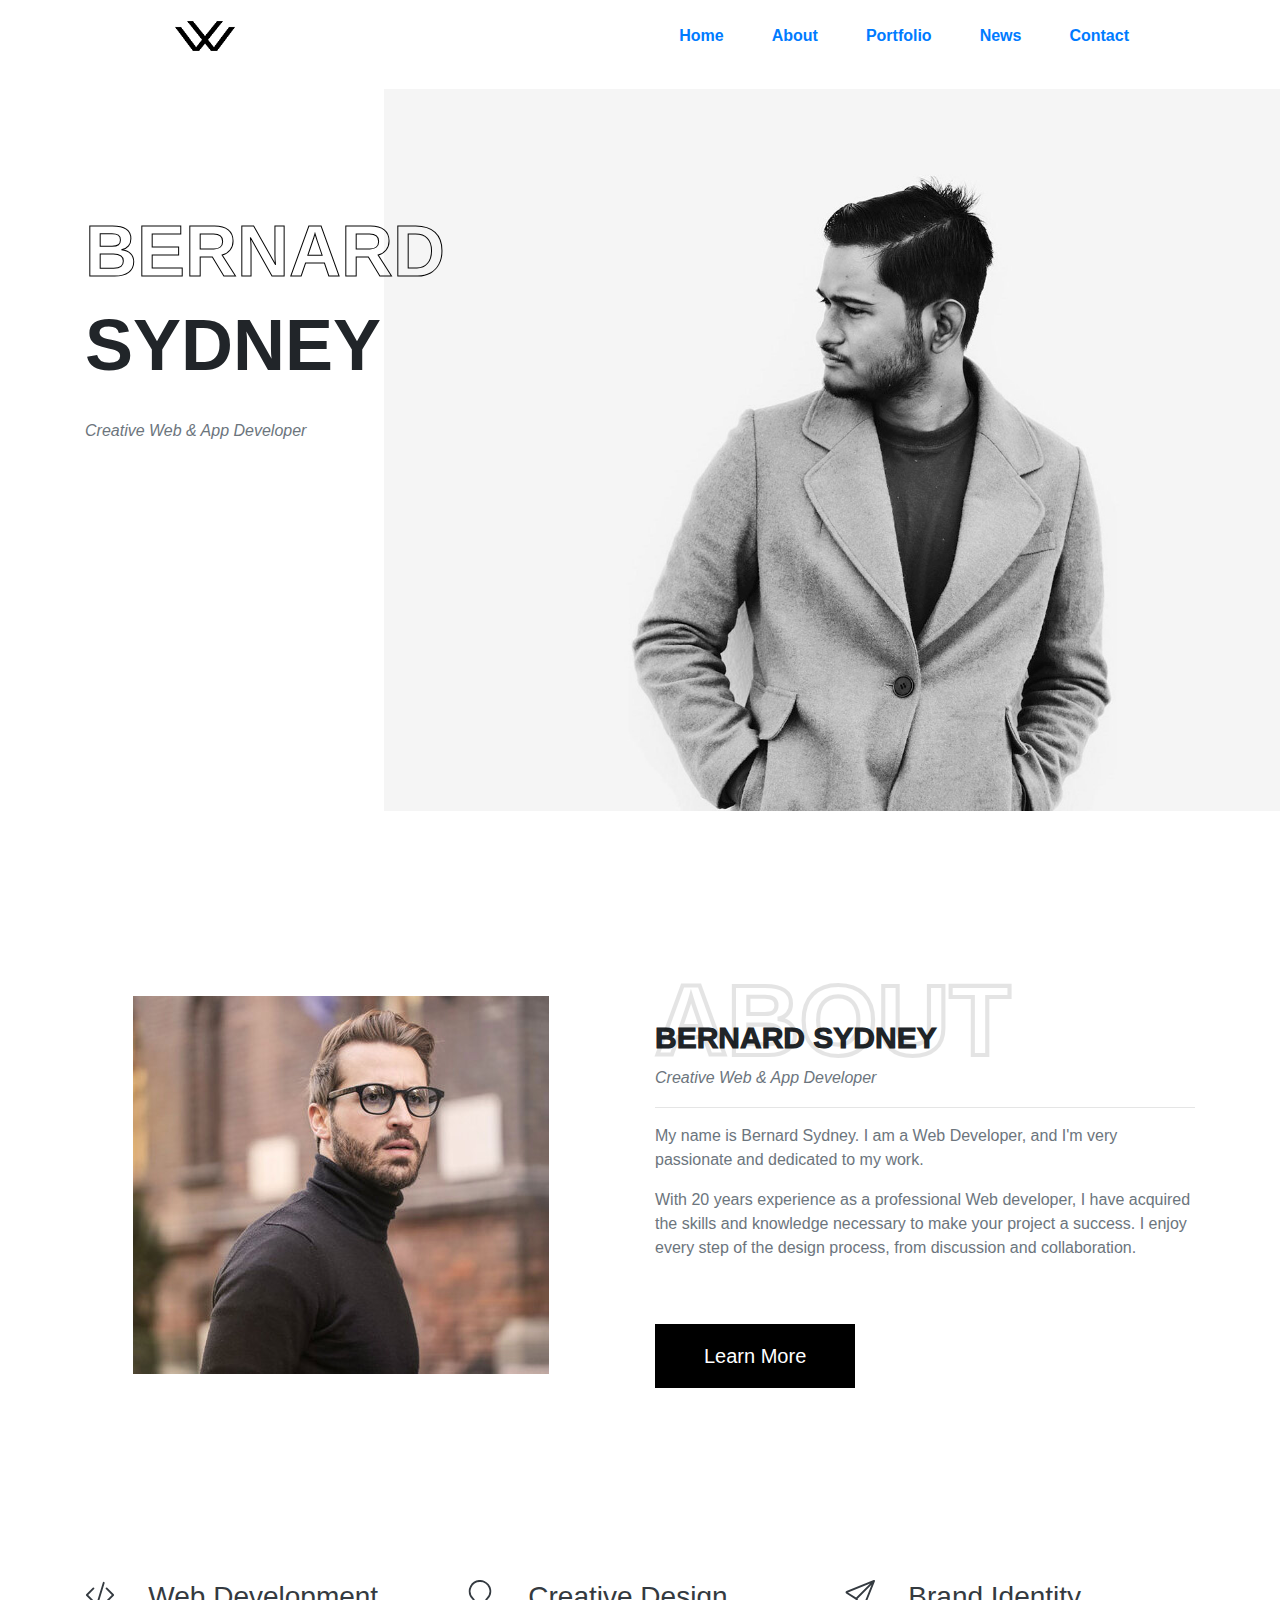
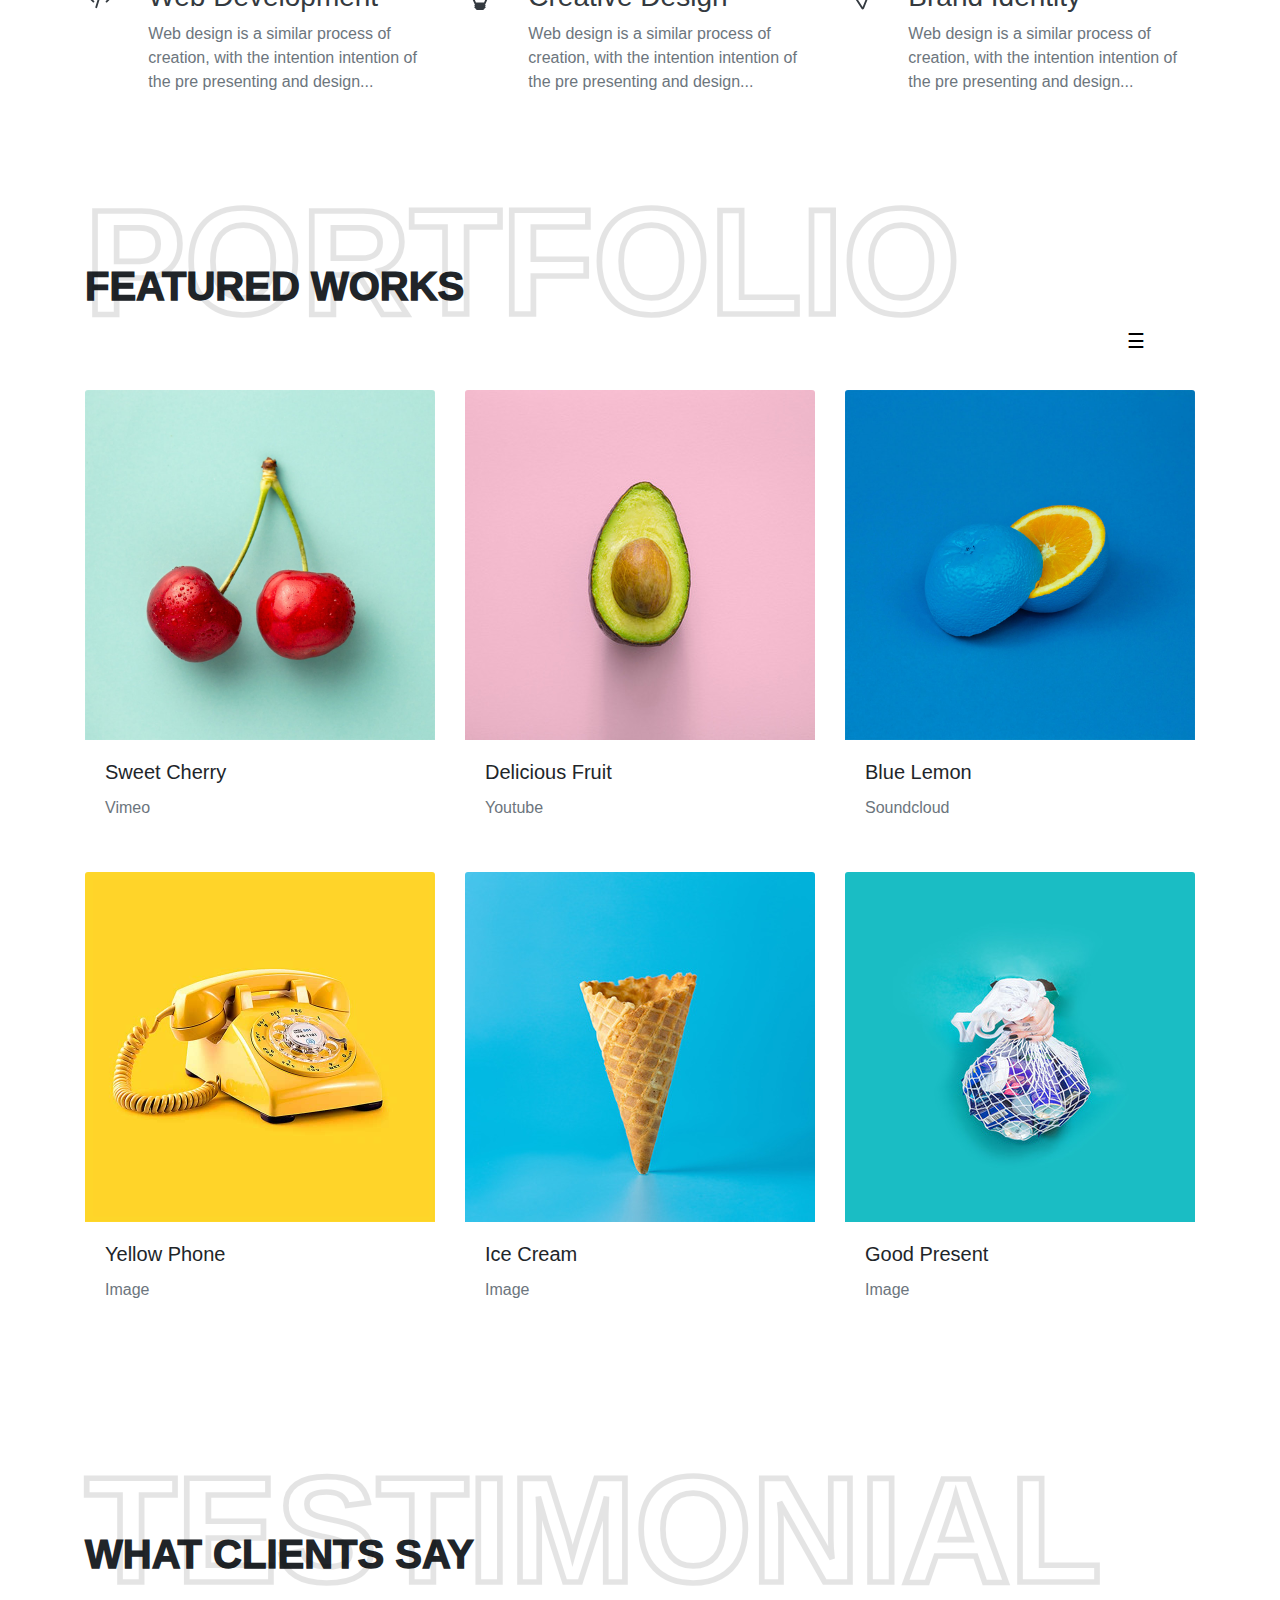
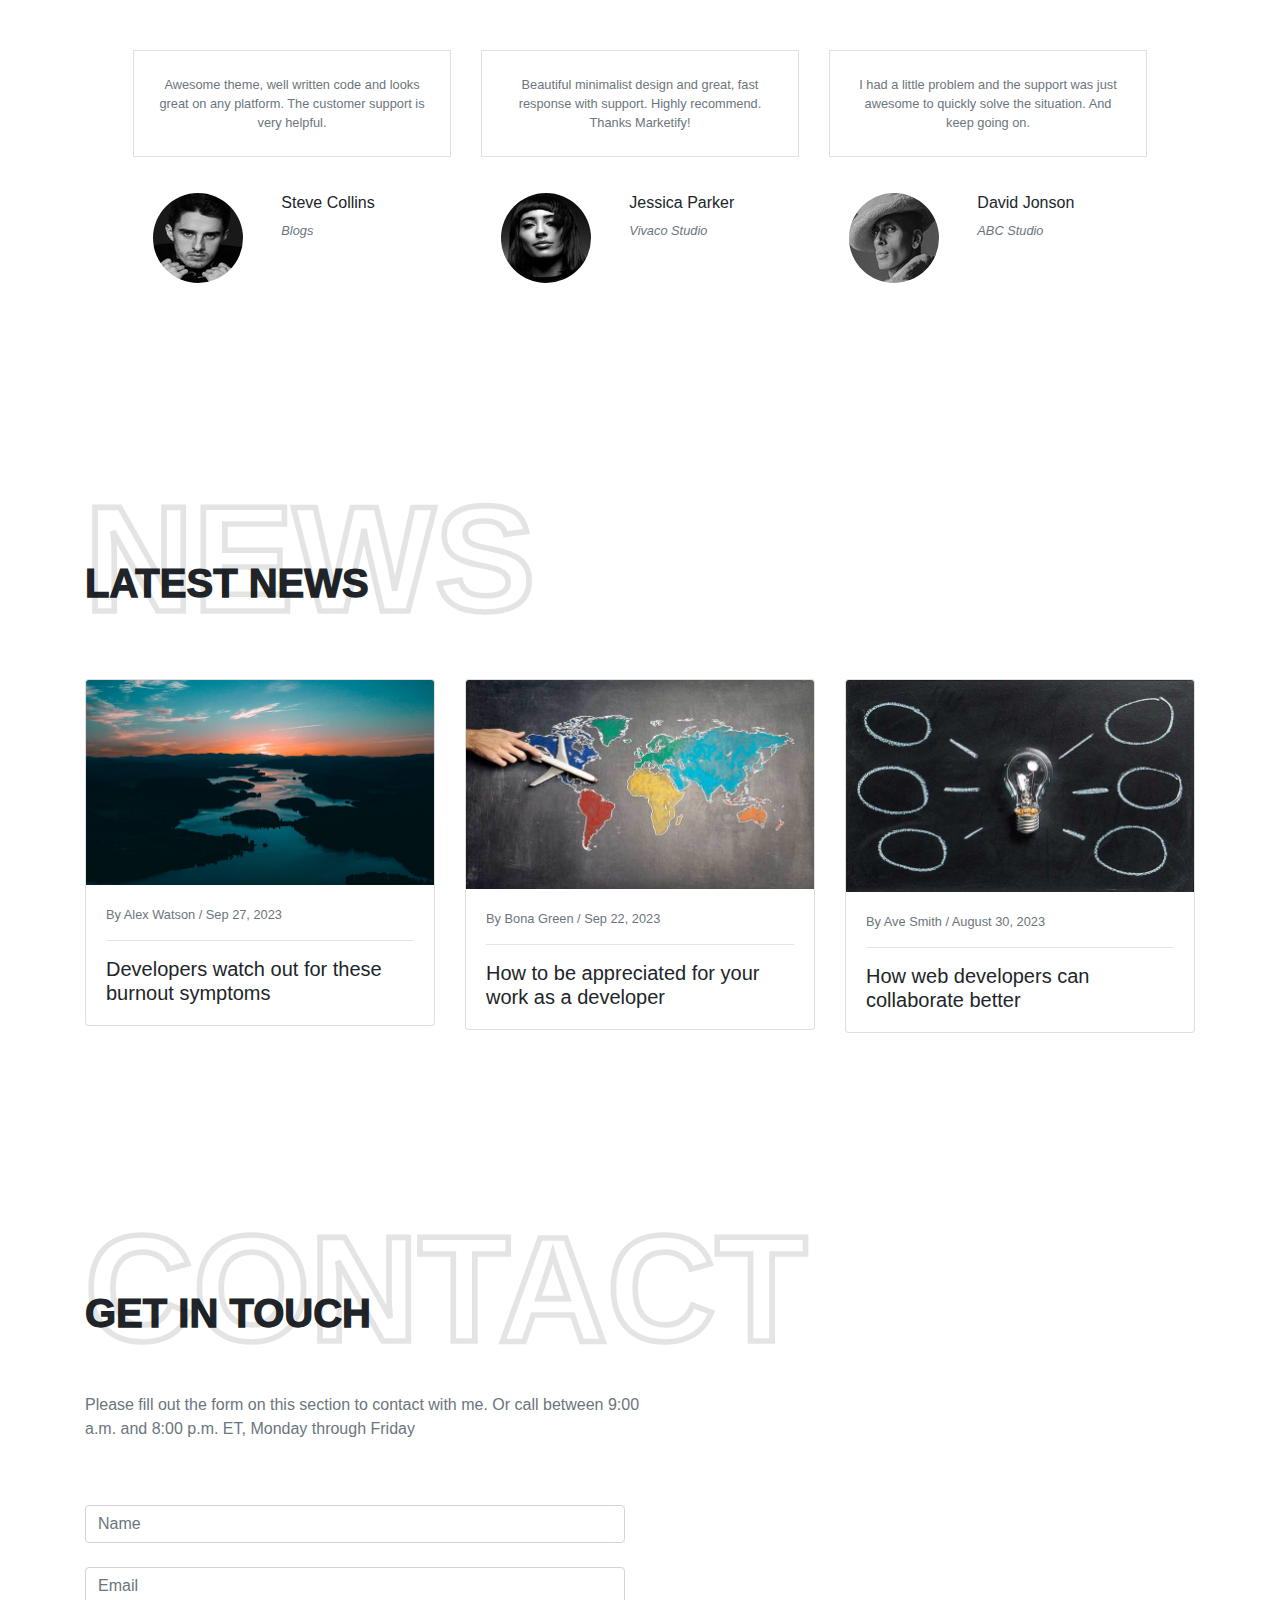
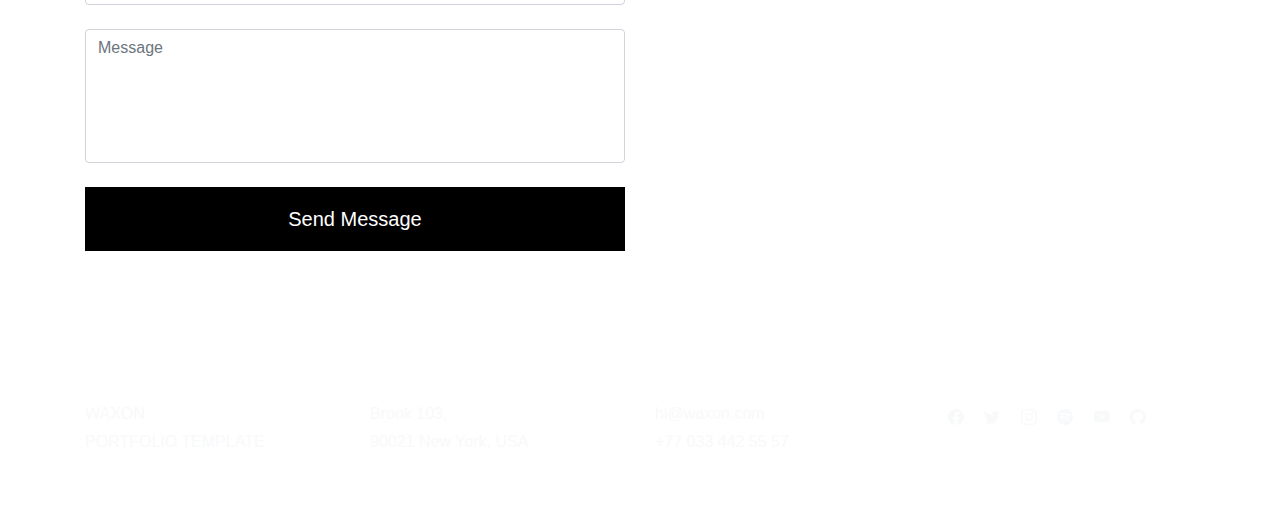
<file: Waxon/index.html>
<!DOCTYPE html>
<html lang="es">
  <head>
    <meta charset="UTF-8" />
    <meta name="viewport" content="width=device-width, initial-scale=1.0" />
    <link
      href="https://cdn.jsdelivr.net/npm/bootstrap@5.3.2/dist/css/bootstrap.min.css"
      rel="stylesheet"
      integrity="sha384-T3c6CoIi6uLrA9TneNEoa7RxnatzjcDSCmG1MXxSR1GAsXEV/Dwwykc2MPK8M2HN"
      crossorigin="anonymous"
    />
    <link
      rel="stylesheet"
      href="https://maxcdn.bootstrapcdn.com/bootstrap/4.5.2/css/bootstrap.min.css"
    />
    <link rel="stylesheet" type="text/css" href="css/index.css" />
    <link rel="preconnect" href="https://fonts.googleapis.com" />
    <link rel="preconnect" href="https://fonts.gstatic.com" crossorigin />
    <link
      href="https://fonts.googleapis.com/css2?family=Poppins:wght@700&display=swap"
      rel="stylesheet"
    />
    <title>Waxon | Home</title>
  </head>
  <body class="vh-100 vw-100">
    <div class="container-fluid px-0">
      <header class="bg-image">
        <nav class="navbar">
          <div class="container-fluid fixed-top navbar-expand-lg py-3 bg-white">
            <div class="ml-5">
              <a href="#">
                <img src="images/dark.png" class="small-logo" alt="Logo" />
              </a>
            </div>
            <button
              class="navbar-toggler"
              type="button"
              data-bs-toggle="collapse"
              data-bs-target="#navbarNavDropdown"
              aria-controls="navbarNavDropdown"
              aria-expanded="false"
              aria-label="Toggle navigation"
            >
              <span class="navbar-toggler-icon custom-toggler-icon"></span>
            </button>
            <div
              class="collapse navbar-collapse justify-content-end"
              id="navbarNavDropdown"
            >
              <ul class="navbar-nav">
                <li class="nav-item px-3">
                  <a class="nav-link text-black" href="#">Home</a>
                </li>
                <li class="nav-item px-3">
                  <a class="nav-link text-black" href="#about">About</a>
                </li>
                <li class="nav-item px-3">
                  <a class="nav-link text-black" href="#portfolio">Portfolio</a>
                </li>
                <li class="nav-item px-3">
                  <a class="nav-link text-black" href="#news">News</a>
                </li>
                <li class="nav-item px-3">
                  <a class="nav-link text-black" href="#contact">Contact</a>
                </li>
              </ul>
            </div>
          </div>
        </nav>
        <div class="container infoName">
          <h1 class="name display-3 font-weight-bold nameStyle">BERNARD</h1>
          <h1 class="name display-3 font-weight-bold">SYDNEY</h1>
          <h4 class="creative text-secondary font-italic fw-lighter pt-4">
            Creative Web &amp; App Developer
          </h4>
        </div>
      </header>

      <main>
        <!--ABOUT-->
        <section class="px-5 py-5">
          <div class="container py-5" id="about">
            <div class="row">
              <div class="col-12 col-lg-6">
                <div class="left ml-5">
                  <img
                    src="images/about.jpg"
                    alt="Foto de perfil de Bernard Sydney"
                  />
                </div>
              </div>
              <div class="col-12 col-lg-6">
                <div class="right mt-4">
                  <h3 class="name2">
                    <span class="bg d-none d-lg-block">ABOUT</span>
                    BERNARD SYDNEY
                  </h3>
                  <h4
                    class="creative font-italic fw-lighter text-secondary py-1"
                  >
                    Creative Web &amp; App Developer
                  </h4>
                  <hr />
                  <div class="text-secondary">
                    <p>
                      My name is Bernard Sydney. I am a Web Developer, and I'm
                      very passionate and dedicated to my work.
                    </p>
                    <p>
                      With 20 years experience as a professional Web developer,
                      I have acquired the skills and knowledge necessary to make
                      your project a success. I enjoy every step of the design
                      process, from discussion and collaboration.
                    </p>
                  </div>
                  <div class="py-5">
                    <button
                      type="button"
                      class="btn btn-lg btn-custom py-3 px-5 rounded-0"
                    >
                      Learn More
                    </button>
                  </div>
                </div>
              </div>
            </div>
          </div>
        </section>

        <section>
          <div class="container-fluid py-5">
            <div class="container text-dark">
              <div class="row">
                <div class="col-lg-4 col-md-6">
                  <div class="row">
                    <div class="col-lg-2">
                      <svg
                        xmlns="http://www.w3.org/2000/svg"
                        width="30"
                        height="30"
                        fill="currentColor"
                        class="bi bi-code-slash"
                        viewBox="0 0 16 16"
                      >
                        <path
                          d="M10.478 1.647a.5.5 0 1 0-.956-.294l-4 13a.5.5 0 0 0 .956.294l4-13zM4.854 4.146a.5.5 0 0 1 0 .708L1.707 8l3.147 3.146a.5.5 0 0 1-.708.708l-3.5-3.5a.5.5 0 0 1 0-.708l3.5-3.5a.5.5 0 0 1 .708 0zm6.292 0a.5.5 0 0 0 0 .708L14.293 8l-3.147 3.146a.5.5 0 0 0 .708.708l3.5-3.5a.5.5 0 0 0 0-.708l-3.5-3.5a.5.5 0 0 0-.708 0z"
                        />
                      </svg>
                    </div>
                    <div class="col-lg-10">
                      <h3>Web Development</h3>
                      <p class="mb-4 text-secondary">
                        Web design is a similar process of creation, with the
                        intention intention of the pre presenting and design...
                      </p>
                    </div>
                  </div>
                </div>
                <div class="col-lg-4 col-md-6 d-none d-md-block">
                  <div class="row">
                    <div class="col-lg-2">
                      <svg
                        xmlns="http://www.w3.org/2000/svg"
                        width="30"
                        height="30"
                        fill="currentColor"
                        class="bi bi-lightbulb"
                        viewBox="0 0 16 16"
                      >
                        <path
                          d="M2 6a6 6 0 1 1 10.174 4.31c-.203.196-.359.4-.453.619l-.762 1.769A.5.5 0 0 1 10.5 13a.5.5 0 0 1 0 1 .5.5 0 0 1 0 1l-.224.447a1 1 0 0 1-.894.553H6.618a1 1 0 0 1-.894-.553L5.5 15a.5.5 0 0 1 0-1 .5.5 0 0 1 0-1 .5.5 0 0 1-.46-.302l-.761-1.77a1.964 1.964 0 0 0-.453-.618A5.984 5.984 0 0 1 2 6zm6-5a5 5 0 0 0-3.479 8.592c.263.254.514.564.676.941L5.83 12h4.342l.632-1.467c.162-.377.413-.687.676-.941A5 5 0 0 0 8 1z"
                        />
                      </svg>
                    </div>
                    <div class="col-lg-10">
                      <h3>Creative Design</h3>
                      <p class="mb-4 text-secondary">
                        Web design is a similar process of creation, with the
                        intention intention of the pre presenting and design...
                      </p>
                    </div>
                  </div>
                </div>
                <div class="col-lg-4 d-none d-lg-block">
                  <div class="row">
                    <div class="col-lg-2">
                      <svg
                        xmlns="http://www.w3.org/2000/svg"
                        width="30"
                        height="30"
                        fill="currentColor"
                        class="bi bi-send"
                        viewBox="0 0 16 16"
                      >
                        <path
                          d="M15.854.146a.5.5 0 0 1 .11.54l-5.819 14.547a.75.75 0 0 1-1.329.124l-3.178-4.995L.643 7.184a.75.75 0 0 1 .124-1.33L15.314.037a.5.5 0 0 1 .54.11ZM6.636 10.07l2.761 4.338L14.13 2.576 6.636 10.07Zm6.787-8.201L1.591 6.602l4.339 2.76 7.494-7.493Z"
                        />
                      </svg>
                    </div>
                    <div class="col-lg-10">
                      <h3>Brand Identity</h3>
                      <p class="mb-4 text-secondary">
                        Web design is a similar process of creation, with the
                        intention intention of the pre presenting and design...
                      </p>
                    </div>
                  </div>
                </div>
              </div>
            </div>
          </div>
        </section>

        <!--PORTFOLIO-->
        <section class="px-5 py-5 bg-body-tertiary">
          <div class="container py-5" id="portfolio">
            <div>
              <h3 class="name3">
                <span class="bg bg2 d-none d-md-block">PORTFOLIO</span>
                FEATURED WORKS
              </h3>
            </div>
            <!-- SOLO SE MOSTRARÁ EN <992pix-->
            <div class="d-lg-none">
              <ul class="navbar-nav listaOculta">
                <li class="nav-item">
                  <a class="nav-link text-black px-2">All</a>
                </li>
                <li class="nav-item">
                  <a class="nav-link text-black px-2">Vimeo</a>
                </li>
                <li class="nav-item">
                  <a class="nav-link text-black px-2">Youtube</a>
                </li>
                <li class="nav-item">
                  <a class="nav-link text-black px-2">SoundCloud</a>
                </li>
                <li class="nav-item">
                  <a class="nav-link text-black px-2">ModalBox</a>
                </li>
              </ul>
            </div>
            <!-- SOLO SE MOSTRARÁ EN >992pix-->
            <nav class="navbar d-lg-block">
              <div class="container-fluid justify-content-end">
                <button
                  class="navbar-toggler custom-toggler"
                  type="button"
                  data-bs-toggle="collapse"
                  data-bs-target="#navbarNavDropdown"
                  aria-controls="navbarNavDropdown"
                  aria-expanded="false"
                  aria-label="Toggle navigation"
                >
                  <span class="navbar-toggler-icon custom-toggler-icon"></span>
                </button>
                <div class="collapse navbar-collapse" id="navbarNavDropdown">
                  <ul class="navbar-nav listaOculta2">
                    <li class="nav-item">
                      <a class="nav-link text-black px-2">All</a>
                    </li>
                    <li class="nav-item">
                      <a class="nav-link text-black px-2">Vimeo</a>
                    </li>
                    <li class="nav-item">
                      <a class="nav-link text-black px-2">Youtube</a>
                    </li>
                    <li class="nav-item">
                      <a class="nav-link text-black px-2">SoundCloud</a>
                    </li>
                    <li class="nav-item">
                      <a class="nav-link text-black px-2">ModalBox</a>
                    </li>
                  </ul>
                </div>
              </div>
            </nav>

            <div class="row row-cols-1 row-cols-md-2 row-cols-lg-3">
              <div class="col py-3">
                <div class="card border-0">
                  <div class="cucu">
                    <img
                      src="images/cherry.jpg"
                      class="card-img-top"
                      alt="Sweet Cherry"
                    />
                  </div>
                  <div class="card-body">
                    <h5 class="card-title">Sweet Cherry</h5>
                    <p class="card-text text-muted">Vimeo</p>
                  </div>
                </div>
              </div>
              <div class="col py-3">
                <div class="card border-0">
                  <div class="cucu">
                    <img
                      src="images/avocado.jpg"
                      class="card-img-top"
                      alt="Delicious Fruit"
                    />
                  </div>
                  <div class="card-body">
                    <h5 class="card-title">Delicious Fruit</h5>
                    <p class="card-text text-muted">Youtube</p>
                  </div>
                </div>
              </div>
              <div class="col py-3">
                <div class="card border-0">
                  <div class="cucu">
                    <img
                      src="images/orange.jpg"
                      class="card-img-top"
                      alt="Blue Lemon"
                    />
                  </div>
                  <div class="card-body">
                    <h5 class="card-title">Blue Lemon</h5>
                    <p class="card-text text-muted">Soundcloud</p>
                  </div>
                </div>
              </div>
              <div class="col py-3">
                <div class="card border-0">
                  <div class="cucu">
                    <img
                      src="images/telephone.jpg"
                      class="card-img-top"
                      alt="Yellow Phone"
                    />
                  </div>
                  <div class="card-body">
                    <h5 class="card-title">Yellow Phone</h5>
                    <p class="card-text text-muted">Image</p>
                  </div>
                </div>
              </div>
              <div class="col py-3">
                <div class="card border-0">
                  <div class="cucu">
                    <img
                      src="images/icecream.jpg"
                      class="card-img-top"
                      alt="Ice Cream"
                    />
                  </div>
                  <div class="card-body">
                    <h5 class="card-title">Ice Cream</h5>
                    <p class="card-text text-muted">Image</p>
                  </div>
                </div>
              </div>
              <div class="col py-3">
                <div class="card border-0">
                  <div class="cucu">
                    <img
                      src="images/bag.jpg"
                      class="card-img-top"
                      alt="Good Present"
                    />
                  </div>
                  <div class="card-body">
                    <h5 class="card-title">Good Present</h5>
                    <p class="card-text text-muted">Image</p>
                  </div>
                </div>
              </div>
            </div>
          </div>
        </section>

        <!--TESTIMONIAL-->
        <section class="px-5 py-5">
          <div class="container py-5">
            <div>
              <h3 class="name3">
                <span class="bg bg2">TESTIMONIAL</span>
                WHAT CLIENTS SAY
              </h3>
            </div>
            <div class="row row-cols-1 row-cols-md-2 row-cols-lg-3 px-5 py-5">
              <div class="col py-3">
                <div class="table-responsive">
                  <table class="table table-bordered">
                    <tr>
                      <td class="text-center text-muted small p-4">
                        Awesome theme, well written code and looks great on any
                        platform. The customer support is very helpful.
                      </td>
                    </tr>
                  </table>
                </div>
                <div class="card-body row">
                  <div class="col-sm-3 col-md-5">
                    <img
                      src="images/steve.jpg"
                      class="rounded-circle"
                      alt="Steve Collins Photo"
                    />
                  </div>
                  <div class="col-sm-9 col-md-7">
                    <h5 class="creative">Steve Collins</h5>
                    <p class="card-text small text-muted font-italic">Blogs</p>
                  </div>
                </div>
              </div>
              <div class="col py-3 d-none d-md-block">
                <div class="table-responsive">
                  <table class="table table-bordered">
                    <tr>
                      <td class="text-center text-muted small p-4">
                        Beautiful minimalist design and great, fast response
                        with support. Highly recommend. Thanks Marketify!
                      </td>
                    </tr>
                  </table>
                </div>
                <div class="card-body row">
                  <div class="col-5">
                    <img
                      src="images/jessica.jpg"
                      class="rounded-circle"
                      alt="Jessica Parker Photo"
                    />
                  </div>
                  <div class="col-7">
                    <h5 class="creative">Jessica Parker</h5>
                    <p class="card-text small text-muted font-italic">
                      Vivaco Studio
                    </p>
                  </div>
                </div>
              </div>
              <div class="col py-3 d-none d-lg-block">
                <div class="table-responsive">
                  <table class="table table-bordered">
                    <tr>
                      <td class="text-center text-muted small p-4">
                        I had a little problem and the support was just awesome
                        to quickly solve the situation. And keep going on.
                      </td>
                    </tr>
                  </table>
                </div>
                <div class="card-body row">
                  <div class="col-5">
                    <img
                      src="images/david.jpg"
                      class="rounded-circle"
                      alt="David Jonson Photo"
                    />
                  </div>
                  <div class="col-7">
                    <h5 class="creative">David Jonson</h5>
                    <p class="card-text small text-muted font-italic">
                      ABC Studio
                    </p>
                  </div>
                </div>
              </div>
            </div>
          </div>
        </section>

        <!--NEWS-->
        <section class="px-5 py-5 bg-body-tertiary">
          <div class="container py-5" id="news">
            <div>
              <h3 class="name3">
                <span class="bg bg2">NEWS</span>
                LATEST NEWS
              </h3>
            </div>
            <div class="row row-cols-1 row-cols-md-2 row-cols-lg-3 py-5">
              <div class="col py-3">
                <div class="card">
                  <div class="cucu">
                    <img
                      src="images/news1.jpg"
                      class="card-img-top"
                      alt="Paisaje de un río"
                    />
                  </div>
                  <div class="card-body">
                    <p class="card-text small text-muted cursive">
                      By Alex Watson / Sep 27, 2023
                    </p>
                    <hr />
                    <h5 class="card-text fw-bolder">
                      Developers watch out for these burnout symptoms
                    </h5>
                  </div>
                </div>
              </div>
              <div class="col py-3">
                <div class="card">
                  <div class="cucu">
                    <img
                      src="images/news2.jpg"
                      class="card-img-top"
                      alt="Pizarra con los continentes dibujados y un avión de juguete"
                    />
                  </div>
                  <div class="card-body">
                    <p class="card-text small text-muted cursive">
                      By Bona Green / Sep 22, 2023
                    </p>
                    <hr />
                    <h5 class="card-text fw-bolder">
                      How to be appreciated for your work as a developer
                    </h5>
                  </div>
                </div>
              </div>
              <div class="col py-3">
                <div class="card">
                  <div class="cucu">
                    <img
                      src="images/news3.jpg"
                      class="card-img-top"
                      alt="Bombilla apagada"
                    />
                  </div>
                  <div class="card-body">
                    <p class="card-text small text-muted cursive">
                      By Ave Smith / August 30, 2023
                    </p>
                    <hr />
                    <h5 class="card-text fw-bolder">
                      How web developers can collaborate better
                    </h5>
                  </div>
                </div>
              </div>
            </div>
          </div>
        </section>

        <!--CONTACT-->
        <section class="px-5 py-5">
          <div class="container py-5" id="contact">
            <div>
              <h3 class="name3">
                <span class="bg bg2">CONTACT</span>
                GET IN TOUCH
              </h3>
            </div>
            <p class="text-muted cursive py-5">
              Please fill out the form on this section to contact with me. Or
              call between 9:00 <br />
              a.m. and 8:00 p.m. ET, Monday through Friday
            </p>
            <div class="row row row-cols-1 row-cols-lg-2">
              <div class="col-lg-6">
                <form>
                  <div class="mb-4">
                    <input
                      type="text"
                      id="name"
                      class="form-control"
                      placeholder="Name"
                      required
                    />
                  </div>
                  <div class="mb-4">
                    <input
                      type="email"
                      id="email"
                      class="form-control"
                      placeholder="Email"
                      required
                    />
                  </div>
                  <div class="mb-4">
                    <textarea
                      type="text"
                      id="message"
                      name="message"
                      rows="5"
                      class="form-control"
                      placeholder="Message"
                    ></textarea>
                  </div>
                  <button
                    type="submit"
                    class="btn btn-lg btn-custom w-100 pt-3 pb-3 rounded-0"
                  >
                    Send Message
                  </button>
                </form>
              </div>
              <div class="col-lg-6 mapa">
                <iframe
                  src="https://www.google.com/maps/embed?pb=!1m18!1m12!1m3!1d3020.024786937153!2d-73.9654415!3d40.8054491!2m3!1f0!2f0!3f0!3m2!1i1024!2i768!4f13.1!3m3!1m2!1s0x89c2f63c75af2d65%3A0xfae1d35b0af86e2d!2s2880%20Broadway%20%232880%2C%20New%20York%2C%20NY%2010025%2C%20USA!5e0!3m2!1sen!2ses!4v1698704006917!5m2!1sen!2ses"
                  width="460"
                  height="340"
                  style="border: 0"
                  allowfullscreen=""
                  loading="lazy"
                  referrerpolicy="no-referrer-when-downgrade"
                ></iframe>
              </div>
            </div>
          </div>
        </section>
      </main>

      <!--FOOTER-->
      <footer class="px-5 py-5 bg-black">
        <div class="container">
          <div class="row">
            <div class="col-12 col-lg-3 py-2">
              <h6 class="text-light">WAXON</h6>
              <h6 class="text-light">PORTFOLIO TEMPLATE</h6>
            </div>
            <div class="col-12 col-lg-3 py-2">
              <h6 class="text-light">Brook 103,</h6>
              <h6 class="text-light">90021 New York, USA</h6>
            </div>
            <div class="col-12 col-lg-3 py-2">
              <h6 class="text-light">hi@waxon.com</h6>
              <h6 class="text-light">+77 033 442 55 57</h6>
            </div>
            <div class="col-12 col-lg-3 py-2">
              <a href="#" class="text-light px-2">
                <svg
                  xmlns="http://www.w3.org/2000/svg"
                  width="16"
                  height="16"
                  fill="currentColor"
                  class="bi bi-facebook"
                  viewBox="0 0 16 16"
                >
                  <path
                    d="M16 8.049c0-4.446-3.582-8.05-8-8.05C3.58 0-.002 3.603-.002 8.05c0 4.017 2.926 7.347 6.75 7.951v-5.625h-2.03V8.05H6.75V6.275c0-2.017 1.195-3.131 3.022-3.131.876 0 1.791.157 1.791.157v1.98h-1.009c-.993 0-1.303.621-1.303 1.258v1.51h2.218l-.354 2.326H9.25V16c3.824-.604 6.75-3.934 6.75-7.951z"
                  />
                </svg>
              </a>

              <a href="#" class="text-light px-2">
                <svg
                  xmlns="http://www.w3.org/2000/svg"
                  width="16"
                  height="16"
                  fill="currentColor"
                  class="bi bi-twitter"
                  viewBox="0 0 16 16"
                >
                  <path
                    d="M5.026 15c6.038 0 9.341-5.003 9.341-9.334 0-.14 0-.282-.006-.422A6.685 6.685 0 0 0 16 3.542a6.658 6.658 0 0 1-1.889.518 3.301 3.301 0 0 0 1.447-1.817 6.533 6.533 0 0 1-2.087.793A3.286 3.286 0 0 0 7.875 6.03a9.325 9.325 0 0 1-6.767-3.429 3.289 3.289 0 0 0 1.018 4.382A3.323 3.323 0 0 1 .64 6.575v.045a3.288 3.288 0 0 0 2.632 3.218 3.203 3.203 0 0 1-.865.115 3.23 3.23 0 0 1-.614-.057 3.283 3.283 0 0 0 3.067 2.277A6.588 6.588 0 0 1 .78 13.58a6.32 6.32 0 0 1-.78-.045A9.344 9.344 0 0 0 5.026 15z"
                  />
                </svg>
              </a>

              <a href="#" class="text-light px-2">
                <svg
                  xmlns="http://www.w3.org/2000/svg"
                  width="16"
                  height="16"
                  fill="currentColor"
                  class="bi bi-instagram"
                  viewBox="0 0 16 16"
                >
                  <path
                    d="M8 0C5.829 0 5.556.01 4.703.048 3.85.088 3.269.222 2.76.42a3.917 3.917 0 0 0-1.417.923A3.927 3.927 0 0 0 .42 2.76C.222 3.268.087 3.85.048 4.7.01 5.555 0 5.827 0 8.001c0 2.172.01 2.444.048 3.297.04.852.174 1.433.372 1.942.205.526.478.972.923 1.417.444.445.89.719 1.416.923.51.198 1.09.333 1.942.372C5.555 15.99 5.827 16 8 16s2.444-.01 3.298-.048c.851-.04 1.434-.174 1.943-.372a3.916 3.916 0 0 0 1.416-.923c.445-.445.718-.891.923-1.417.197-.509.332-1.09.372-1.942C15.99 10.445 16 10.173 16 8s-.01-2.445-.048-3.299c-.04-.851-.175-1.433-.372-1.941a3.926 3.926 0 0 0-.923-1.417A3.911 3.911 0 0 0 13.24.42c-.51-.198-1.092-.333-1.943-.372C10.443.01 10.172 0 7.998 0h.003zm-.717 1.442h.718c2.136 0 2.389.007 3.232.046.78.035 1.204.166 1.486.275.373.145.64.319.92.599.28.28.453.546.598.92.11.281.24.705.275 1.485.039.843.047 1.096.047 3.231s-.008 2.389-.047 3.232c-.035.78-.166 1.203-.275 1.485a2.47 2.47 0 0 1-.599.919c-.28.28-.546.453-.92.598-.28.11-.704.24-1.485.276-.843.038-1.096.047-3.232.047s-2.39-.009-3.233-.047c-.78-.036-1.203-.166-1.485-.276a2.478 2.478 0 0 1-.92-.598 2.48 2.48 0 0 1-.6-.92c-.109-.281-.24-.705-.275-1.485-.038-.843-.046-1.096-.046-3.233 0-2.136.008-2.388.046-3.231.036-.78.166-1.204.276-1.486.145-.373.319-.64.599-.92.28-.28.546-.453.92-.598.282-.11.705-.24 1.485-.276.738-.034 1.024-.044 2.515-.045v.002zm4.988 1.328a.96.96 0 1 0 0 1.92.96.96 0 0 0 0-1.92zm-4.27 1.122a4.109 4.109 0 1 0 0 8.217 4.109 4.109 0 0 0 0-8.217zm0 1.441a2.667 2.667 0 1 1 0 5.334 2.667 2.667 0 0 1 0-5.334z"
                  />
                </svg>
              </a>

              <a href="#" class="text-light px-2">
                <svg
                  xmlns="http://www.w3.org/2000/svg"
                  width="16"
                  height="16"
                  fill="currentColor"
                  class="bi bi-spotify"
                  viewBox="0 0 16 16"
                >
                  <path
                    d="M8 0a8 8 0 1 0 0 16A8 8 0 0 0 8 0zm3.669 11.538a.498.498 0 0 1-.686.165c-1.879-1.147-4.243-1.407-7.028-.77a.499.499 0 0 1-.222-.973c3.048-.696 5.662-.397 7.77.892a.5.5 0 0 1 .166.686zm.979-2.178a.624.624 0 0 1-.858.205c-2.15-1.321-5.428-1.704-7.972-.932a.625.625 0 0 1-.362-1.194c2.905-.881 6.517-.454 8.986 1.063a.624.624 0 0 1 .206.858zm.084-2.268C10.154 5.56 5.9 5.419 3.438 6.166a.748.748 0 1 1-.434-1.432c2.825-.857 7.523-.692 10.492 1.07a.747.747 0 1 1-.764 1.288z"
                  />
                </svg>
              </a>

              <a href="#" class="text-light px-2">
                <svg
                  xmlns="http://www.w3.org/2000/svg"
                  width="16"
                  height="16"
                  fill="currentColor"
                  class="bi bi-youtube"
                  viewBox="0 0 16 16"
                >
                  <path
                    d="M8.051 1.999h.089c.822.003 4.987.033 6.11.335a2.01 2.01 0 0 1 1.415 1.42c.101.38.172.883.22 1.402l.01.104.022.26.008.104c.065.914.073 1.77.074 1.957v.075c-.001.194-.01 1.108-.082 2.06l-.008.105-.009.104c-.05.572-.124 1.14-.235 1.558a2.007 2.007 0 0 1-1.415 1.42c-1.16.312-5.569.334-6.18.335h-.142c-.309 0-1.587-.006-2.927-.052l-.17-.006-.087-.004-.171-.007-.171-.007c-1.11-.049-2.167-.128-2.654-.26a2.007 2.007 0 0 1-1.415-1.419c-.111-.417-.185-.986-.235-1.558L.09 9.82l-.008-.104A31.4 31.4 0 0 1 0 7.68v-.123c.002-.215.01-.958.064-1.778l.007-.103.003-.052.008-.104.022-.26.01-.104c.048-.519.119-1.023.22-1.402a2.007 2.007 0 0 1 1.415-1.42c.487-.13 1.544-.21 2.654-.26l.17-.007.172-.006.086-.003.171-.007A99.788 99.788 0 0 1 7.858 2h.193zM6.4 5.209v4.818l4.157-2.408L6.4 5.209z"
                  />
                </svg>
              </a>

              <a href="#" class="text-light px-2">
                <svg
                  xmlns="http://www.w3.org/2000/svg"
                  width="16"
                  height="16"
                  fill="currentColor"
                  class="bi bi-github"
                  viewBox="0 0 16 16"
                >
                  <path
                    d="M8 0C3.58 0 0 3.58 0 8c0 3.54 2.29 6.53 5.47 7.59.4.07.55-.17.55-.38 0-.19-.01-.82-.01-1.49-2.01.37-2.53-.49-2.69-.94-.09-.23-.48-.94-.82-1.13-.28-.15-.68-.52-.01-.53.63-.01 1.08.58 1.23.82.72 1.21 1.87.87 2.33.66.07-.52.28-.87.51-1.07-1.78-.2-3.64-.89-3.64-3.95 0-.87.31-1.59.82-2.15-.08-.2-.36-1.02.08-2.12 0 0 .67-.21 2.2.82.64-.18 1.32-.27 2-.27.68 0 1.36.09 2 .27 1.53-1.04 2.2-.82 2.2-.82.44 1.1.16 1.92.08 2.12.51.56.82 1.27.82 2.15 0 3.07-1.87 3.75-3.65 3.95.29.25.54.73.54 1.48 0 1.07-.01 1.93-.01 2.2 0 .21.15.46.55.38A8.012 8.012 0 0 0 16 8c0-4.42-3.58-8-8-8z"
                  />
                </svg>
              </a>
            </div>
          </div>
        </div>
      </footer>
    </div>
    <script
      src="https://cdn.jsdelivr.net/npm/bootstrap@5.3.2/dist/js/bootstrap.bundle.min.js"
      integrity="sha384-C6RzsynM9kWDrMNeT87bh95OGNyZPhcTNXj1NW7RuBCsyN/o0jlpcV8Qyq46cDfL"
      crossorigin="anonymous"
    ></script>
  </body>
</html>
</file>
<file: Waxon/css/index.css>
html {
  scroll-behavior: smooth;
}

body {
  overflow-x: hidden;
}

/*NAV*/
.nav-link {
  font-weight: 650;
}

.navbar-nav {
  margin-right: 7em;
}

.small-logo {
  max-width: 60px; /* Ajusta el valor según el tamaño deseado */
  max-height: 60px;
  margin-left: 7em;
}

@media screen and (max-width: 992px) {
  .small-logo {
    margin-left: 0em;
  }
}

/*HOME*/
.bg-image {
  background-image: url("../images/home.jpg");
  background-repeat: no-repeat;
  background-size: 65%;
  background-position: right;
  height: 100vh;
}

.infoName {
  margin-top: 15%;
}

.nameStyle {
  -webkit-text-stroke: 1px #000000;
  color: transparent;
}

.creative {
  font-size: medium;
}

@media screen and (max-width: 1300px) {
  .bg-image {
    background-size: 70%;
  }
}

@media screen and (max-width: 1200px) {
  .bg-image {
    background-size: 100%;
  }
}

@media screen and (max-width: 992px) {
  .bg-image {
    background-size: 100% 80%;
  }
}

@media screen and (max-width: 768px) {
  .name {
    font-size: 3em;
  }

  .infoName {
    margin-top: 30%;
  }
}

/*ABOUT*/
.bg {
  font-size: 100px;
  opacity: 0.1;
  line-height: 0;
  -webkit-text-stroke: 1px #000;
  position: absolute;
  color: transparent;
}

.name2 {
  font-size: 30px;
  font-weight: 1000;
}

.btn-custom {
  background-color: black;
  color: white;
  transition: background-color 0.3s;
}
.btn-custom:hover {
  background-color: white;
  border: 2px solid black;
}

@media (max-width: 1200px) {
  .left {
    margin-left: 0 !important;
  }
}

/*PORTFOLIO*/
.bg2 {
  font-size: 150px;
}

.name3 {
  font-size: 40px;
  font-weight: 1000;
}

.listaOculta,
.listaOculta2 {
  display: flex;
  flex-direction: row;
}

.card-img-top {
  transition: transform 0.3s;
}
.card-img-top:hover {
  transform: scale(1.07);
  box-shadow: 0 0 10px rgba(0, 0, 0, 0.2);
}
.cucu {
  overflow: hidden;
}

/* Estilos personalizados para el icono */
.custom-toggler-icon::before {
  content: "\2630"; /* Código Unicode del icono de hamburguesa (tres líneas) */
  color: #000; /* Color negro para el icono con !important para forzarlo */
}

@media screen and (max-width: 992px) {
  .custom-toggler {
    display: none;
  }
}

/*CONTACT*/
.form-control {
  resize: none;
}

@media screen and (max-width: 992px) {
  .mapa {
    margin-top: 10%;
  }

  iframe {
    width: 100%;
    height: 400px;
  }
}
</file>
